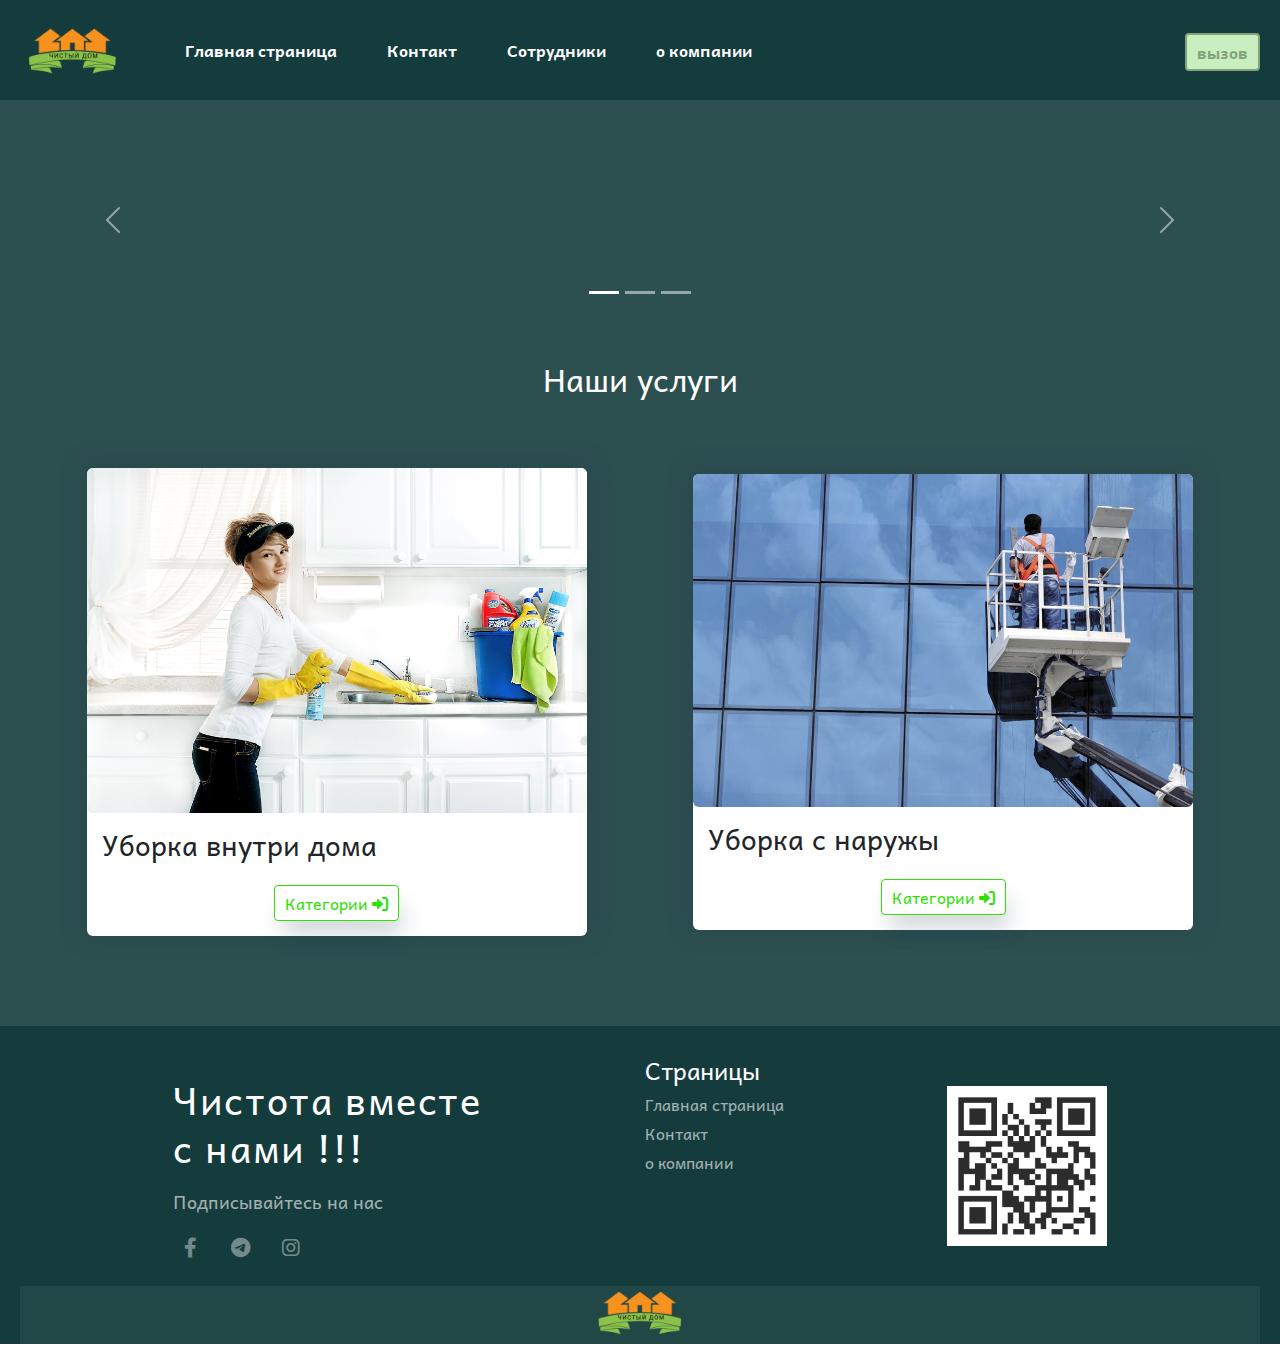
<file: index.html>
<!DOCTYPE html>
<html lang="ru">
<head>
  <meta charset="UTF-8">
  <meta http-equiv="X-UA-Compatible" content="IE=edge">
  <meta name="viewport" content="width=device-width, initial-scale=1.0">
  <link rel="icon" href="./img/logo.png">
  <title>Чистый дом</title>
  <link rel="stylesheet" href="./css/bootstrap.min.css">
  <link rel="stylesheet" href="./css/all.min.css">
  <link rel="stylesheet" href="css/main.css">

   <!-- Font -->
   <link rel="preconnect" href="https://fonts.googleapis.com">
   <link rel="preconnect" href="https://fonts.gstatic.com" crossorigin>
   <link href="https://fonts.googleapis.com/css2?family=Andika:ital,wght@0,400;0,700;1,400;1,700&display=swap" rel="stylesheet">
   
</head>
<body>
  <header class="site-header">
    <div class="container">
      <nav class="site-navbar">

        <a href="./index.html" class="site-logo"><img src="./img/logo.png" alt="Чистый дом"></a>

        <ul class="site__navbar-list">
          <li class="site-navbar__list-item">
            <a href="./index.html" class="site-navbar__list-link">Главная страница</a>
          </li>
          <li class="site-navbar__list-item">
            <a href="#footer-id" class="site-navbar__list-link">Контакт</a>
          </li>
          <li class="site-navbar__list-item">
            <a href="./huMans.html" class="site-navbar__list-link">Сотрудники</a>
          </li>
          <li class="site-navbar__list-item">
            <a href="./aboutCompany.html" class="site-navbar__list-link">о компании</a>
          </li>
          <li class="site-navbar__list-item site-navbar__list-item-btn">
            <a href="tel:+998971644994" class="site-navbar__list-link site-navbar__btn">вызов</a>
          </li>
        </ul>


        <button class="site-navbar__bars"><i class="fas fa-bars-staggered"></i></button>
      </nav>
    </div>
  </header>

  <main class="site-main">

      <section class="main-head">
        <div class="container">
          <div id="carouselExampleCaptions" class="carousel slide" data-bs-ride="carousel">
            <div class="carousel-indicators">
              <button type="button" data-bs-target="#carouselExampleCaptions" data-bs-slide-to="0" class="active" aria-current="true" aria-label="Slide 1"></button>
              <button type="button" data-bs-target="#carouselExampleCaptions" data-bs-slide-to="1" aria-label="Slide 2"></button>
              <button type="button" data-bs-target="#carouselExampleCaptions" data-bs-slide-to="2" aria-label="Slide 3"></button>
            </div>
            <div class="carousel-inner">
            </div>
            <button class="carousel-control-prev" type="button" data-bs-target="#carouselExampleCaptions" data-bs-slide="prev">
              <span class="carousel-control-prev-icon" aria-hidden="true"></span>
              <span class="visually-hidden">Previous</span>
            </button>
            <button class="carousel-control-next" type="button" data-bs-target="#carouselExampleCaptions" data-bs-slide="next">
              <span class="carousel-control-next-icon" aria-hidden="true"></span>
              <span class="visually-hidden">Next</span>
            </button>
          </div>
        </div>
      </section>
      <section class="site-section">
        <div class="container">
          <div class="service-section__box">
            <h2 class="section-title">
              Наши услуги
            </h2>
            <ul class="service-list">
              <li class="service-list__item">
                <img src="./img/carousel1.jpg" alt="">
                <h3 class="service-list__title">
                  Уборка внутри дома
                </h3>
                <a class="service-list__link" href="./internal.html"><span>Категории</span> <i class="fas fa-right-to-bracket"></i></a>
              </li>
              <li class="service-list__item">
                <img src="./img/tashqi.jpg" alt="">
                <h3 class="service-list__title">
                  Уборка с наружы
                </h3>
                <a class="service-list__link" href="./exTernal.html"><span>Категории</span> <i class="fas fa-right-to-bracket"></i></a>
              </li>
            </ul>
          </div>
        </div>
      </section>

  </main>

  <footer class="site-footer" id="footer-id">
    <div class="container">
      <div class="footer__box">
        <ul class="footer-list">
          <li class="footer-menu__list-item">
            <p class="footer-logo" href="./index.html">Чистота вместе <br> с нами !!!</p>
            <p class="footer-text">
              Подписывайтесь на нас
            </p>
            <ul class="footer-contact__list">
              <li class="footer-contact__list-item">
                <a class="brend-icon" href="https://www.facebook.com/profile.php?id=100086475263196" target="_blank"><i class="brend-icon__item fa-brands fa-facebook-f"></i></a>
              </li>
              <li class="footer-contact__list-item">
                <a class="brend-icon" href="https://t.me/NOMER_1_UBORKA" target="_blank"><i class="brend-icon__item fa-brands fa-telegram"></i></a>
              </li>
              <li class="footer-contact__list-item">
                <a class="brend-icon" href="https://www.instagram.com/nomer_1_uborka" target="_blank"><i class="brend-icon__item fa-brands fa-instagram"></i></a>
              </li>
            </ul>
          </li>
          <li class="footer-menu__list-item">
            <ul>
              <li class="footer-list__item-title">
                <h4>Cтраницы</h4>
              </li>
              <li class="footer-list__list-item">
                <a class="footer-list__pages-link" href="./index.html">Главная страница</a>
              </li>
              <li class="footer-list__list-item">
                <a class="footer-list__pages-link" href="#footer-id">Контакт</a>
              </li>
              <li class="footer-list__list-item">
                <a class="footer-list__pages-link" href="./aboutCompany.html">о компании</a>
              </li>
            </ul>
          </li>
          <li class="footer-menu__list-item">
            <ul>
              <li class="footer-list__list-item">
                <img class="footer-qr__code" src="./img/QR.jpg" alt="Чистый дом">
              </li>
              
              
            </ul>
          </li>
        </ul>
      </div>
      <div class="footer-end">
        <a class="footer-logotip" href="./index.html"><img src="./img/logo.png" alt="Чистый дом"></a>
      </div>
    </div>
  </footer>

  <script src="./js/main.js"></script>
  <script src="./js/bootstrap.min.js"></script>
  <script src="./js/header.js"></script>

</body>
</html>
</file>
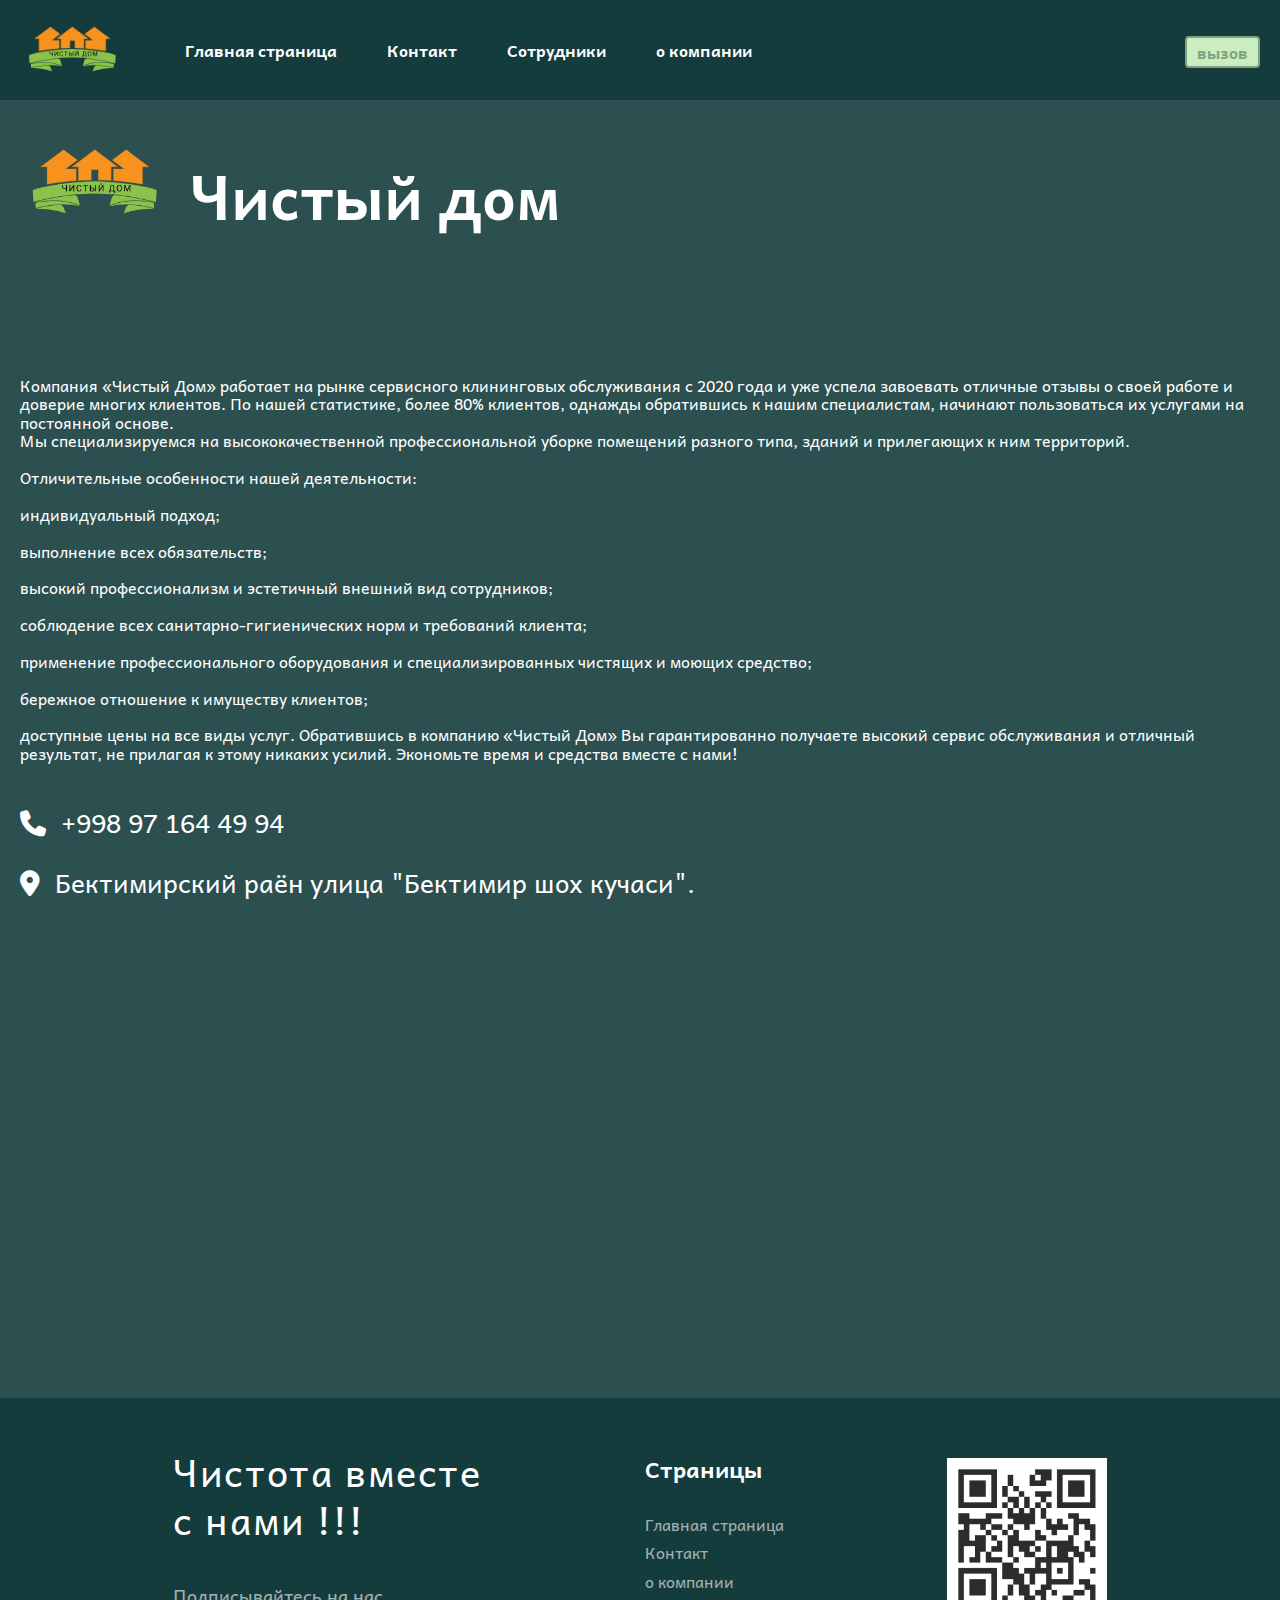
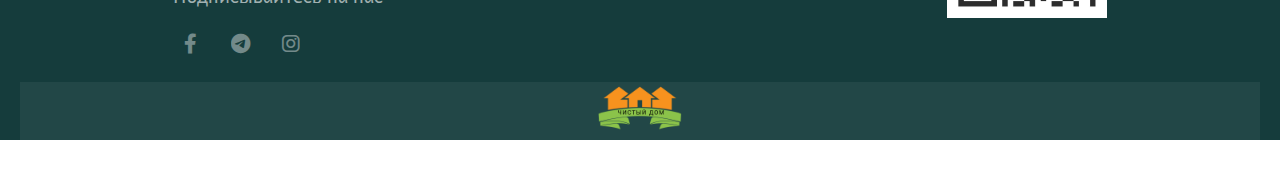
<file: aboutCompany.html>
<!DOCTYPE html>
<html lang="ru">
<head>
  <meta charset="UTF-8">
  <meta http-equiv="X-UA-Compatible" content="IE=edge">
  <meta name="viewport" content="width=device-width, initial-scale=1.0">
  <link rel="icon" href="./img/logo.png">
  <title>Чистый дом</title>
  <link rel="stylesheet" href="./css/all.min.css">
  <link rel="stylesheet" href="css/main.css">
   <!-- Font -->
   <link rel="preconnect" href="https://fonts.googleapis.com">
   <link rel="preconnect" href="https://fonts.gstatic.com" crossorigin>
   <link href="https://fonts.googleapis.com/css2?family=Andika:ital,wght@0,400;0,700;1,400;1,700&display=swap" rel="stylesheet">
   
</head>
<body>
  <header class="site-header">
    <div class="container">
      <nav class="site-navbar">

        <a href="./index.html" class="site-logo"><img src="./img/logo.png" alt="Чистый дом"></a>

        <ul class="site__navbar-list">
          <li class="site-navbar__list-item">
            <a id="1" href="./index.html" class="site-navbar__list-link">Главная страница</a>
          </li>
          <li class="site-navbar__list-item">
            <a id="2" href="#footer-id" class="site-navbar__list-link">Контакт</a>
          </li>
          <li class="site-navbar__list-item">
            <a id="3" href="./huMans.html" class="site-navbar__list-link">Сотрудники</a>
          </li>
          <li class="site-navbar__list-item">
            <a id="4" href="./aboutCompany.html" class="site-navbar__list-link">о компании</a>
          </li>
          <li class="site-navbar__list-item site-navbar__list-item-btn">
            <a href="tel: +998971644994" class="site-navbar__list-link site-navbar__btn">вызов</a>
          </li>
        </ul>


        <button class="site-navbar__bars"><i class="fas fa-bars-staggered"></i></button>
      </nav>
    </div>
  </header>

  <main class="site-main">
    <div class="container">
      <div class="company__section-box">
        <h1 class="company-title">
          <img class="company-title__img" src="./img/logo.png" alt=Чистый дом">
          <span>
            Чистый дом
          </span>
        </h1>
        <p class="company-desc">
          Компания «Чистый Дом» работает на рынке сервисного клининговых обслуживания с 2020 года и уже успела завоевать отличные отзывы о своей работе и доверие многих клиентов. По нашей статистике, более 80% клиентов, однажды обратившись к нашим специалистам, начинают пользоваться их услугами на постоянной основе.
          <br>
Мы специализируемся на высококачественной профессиональной уборке помещений разного типа, зданий и прилегающих к ним территорий.
<br><br>
Отличительные особенности нашей деятельности:
<br><br>
индивидуальный подход;
<br><br>
выполнение всех обязательств;
<br><br>
высокий профессионализм и эстетичный внешний вид сотрудников;
<br><br>
соблюдение всех санитарно-гигиенических норм и требований клиента;
<br><br>
применение профессионального оборудования и специализированных чистящих и моющих средство;
<br><br>
бережное отношение к имуществу клиентов;
<br><br>
доступные цены на все виды услуг.
Обратившись в компанию «Чистый Дом» Вы гарантированно получаете высокий сервис обслуживания и отличный результат, не прилагая к этому никаких усилий. Экономьте время и средства вместе с нами!
        </p>
        <a href="tel:+998971644994" class="company-location"><i class="fas fa-phone"></i><span> +998 97 164 49 94</span></a>
        <span class="company-adress"><i class="fas fa-location-dot"></i><span>Бектимирский раён улица "Бектимир шох кучаси".</span></span>
        <iframe class="company-maps" src="https://www.google.com/maps/embed?pb=!1m17!1m12!1m3!1d3001.266386503971!2d69.334126!3d41.215965!2m3!1f0!2f0!3f0!3m2!1i1024!2i768!4f13.1!3m2!1m1!2zNDHCsDEyJzU3LjUiTiA2OcKwMjAnMDIuOSJF!5e0!3m2!1sru!2s!4v1668019627106!5m2!1sru!2s"  height="450" style="border:0;" allowfullscreen="" loading="lazy" referrerpolicy="no-referrer-when-downgrade"></iframe>
      </div>
    </div>
  </main>

  <footer class="site-footer" id="footer-id">
    <div class="container">
      <div class="footer__box">
        <ul class="footer-list">
          <li class="footer-menu__list-item">
            <p class="footer-logo" href="./index.html">Чистота вместе <br> с нами !!!</p>
            <p class="footer-text">
              Подписывайтесь на нас
            </p>
            <ul class="footer-contact__list">
              <li class="footer-contact__list-item">
                <a class="brend-icon" href="https://www.facebook.com/profile.php?id=100086475263196" target="_blank"><i class="brend-icon__item fa-brands fa-facebook-f"></i></a>
              </li>
              <li class="footer-contact__list-item">
                <a class="brend-icon" href="https://telegram.me/NOMER_1_UBORKA" target="_blank"><i class="brend-icon__item fa-brands fa-telegram"></i></a>
              </li>
              <li class="footer-contact__list-item">
                <a class="brend-icon" href="https://www.instagram.com/nomer_1_uborka" target="_blank"><i class="brend-icon__item fa-brands fa-instagram"></i></a>
              </li>
              
            </ul>
          </li>
          <li class="footer-menu__list-item">
            <ul>
              <li class="footer-list__item-title">
                <h4>Cтраницы</h4>
              </li>
              <li class="footer-list__list-item">
                <a class="footer-list__pages-link" href="./index.html">Главная страница</a>
              </li>
              <li class="footer-list__list-item">
                <a class="footer-list__pages-link" href="#footer-id">Контакт</a>
              </li>
              <li class="footer-list__list-item">
                <a class="footer-list__pages-link" href="./aboutCompany.html">о компании</a>
              </li>
            </ul>
          </li>
          <li class="footer-menu__list-item">
            <ul>
              <li class="footer-list__list-item">
                <img class="footer-qr__code" src="./img/QR.jpg" alt="Чистый дом">
              </li>
              
              
            </ul>
          </li>
        </ul>
      </div>
      <div class="footer-end">
        <a class="footer-logotip" href="./index.html"><img src="./img/logo.png" alt="Чистый дом"></a>
      </div>
    </div>
  </footer>

  <script src="./js/header.js"></script>

</body>
</html>
</file>
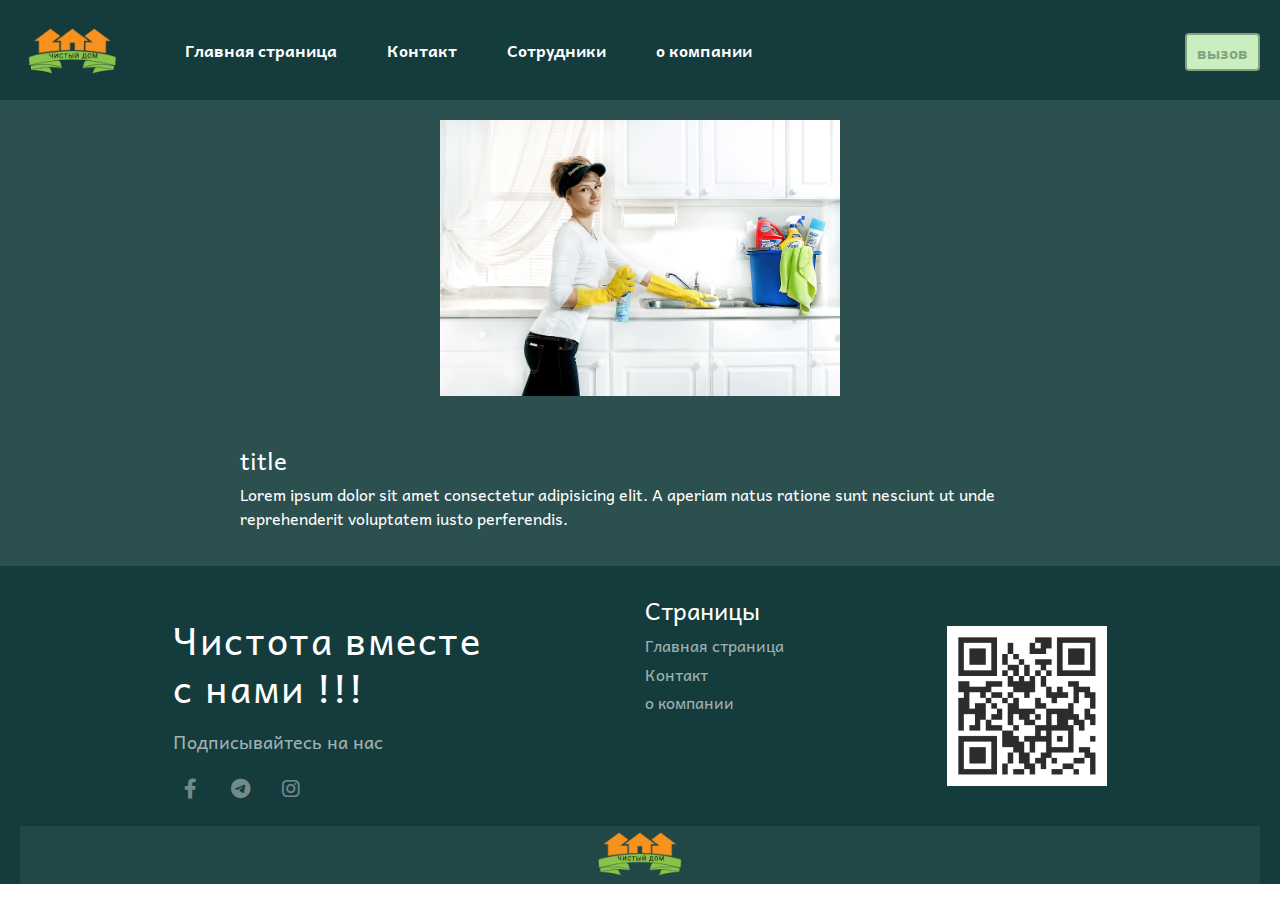
<file: deTailedPage.html>
<!DOCTYPE html>
<html lang="ru">
<head>
  <meta charset="UTF-8">
  <meta http-equiv="X-UA-Compatible" content="IE=edge">
  <meta name="viewport" content="width=device-width, initial-scale=1.0">
  <link rel="icon" href="./img/logo.png">
  <title>Чистый дом</title>
  <link rel="stylesheet" href="./css/bootstrap.min.css">
  <link rel="stylesheet" href="./css/all.min.css">
  <link rel="stylesheet" href="css/main.css">

   <!-- Font -->
   <link rel="preconnect" href="https://fonts.googleapis.com">
   <link rel="preconnect" href="https://fonts.gstatic.com" crossorigin>
   <link href="https://fonts.googleapis.com/css2?family=Andika:ital,wght@0,400;0,700;1,400;1,700&display=swap" rel="stylesheet">
   
</head>
<body>
  <header class="site-header">
    <div class="container">
      <nav class="site-navbar">

        <a href="./index.html" class="site-logo"><img src="./img/logo.png" alt="Чистый дом"></a>

        <ul class="site__navbar-list">
          <li class="site-navbar__list-item">
            <a href="./index.html" class="site-navbar__list-link">Главная страница</a>
          </li>
          <li class="site-navbar__list-item">
            <a href="#footer-id" class="site-navbar__list-link">Контакт</a>
          </li>
          <li class="site-navbar__list-item">
            <a href="./huMans.html" class="site-navbar__list-link">Сотрудники</a>
          </li>
          <li class="site-navbar__list-item">
            <a href="./aboutCompany.html" class="site-navbar__list-link">о компании</a>
          </li>
          <li class="site-navbar__list-item site-navbar__list-item-btn">
            <a href="tel:+998971644994" class="site-navbar__list-link site-navbar__btn">вызов</a>
          </li>
        </ul>


        <button class="site-navbar__bars"><i class="fas fa-bars-staggered"></i></button>
      </nav>
    </div>
  </header>

  <main class="site-main">
    <div class="container">
        <div class="card-detailed__box">
            <img class="card-detailed__img"  src="./img/carousel1.jpg" alt="">
            <div class="card-detailed__body">
                <h4 class="card-detailed__ttile">title</h4>
                <p class="card-detailed__desc">
                    Lorem ipsum dolor sit amet consectetur adipisicing elit. A aperiam natus ratione sunt nesciunt ut unde reprehenderit voluptatem iusto perferendis.
                </p>
            </div>
        </div>
    </div>
  </main>

  <footer class="site-footer" id="footer-id">
    <div class="container">
      <div class="footer__box">
        <ul class="footer-list">
          <li class="footer-menu__list-item">
            <p class="footer-logo" href="./index.html">Чистота вместе <br> с нами !!!</p>
            <p class="footer-text">
              Подписывайтесь на нас
            </p>
            <ul class="footer-contact__list">
              <li class="footer-contact__list-item">
                <a class="brend-icon" href="https://www.facebook.com/profile.php?id=100086475263196" target="_blank"><i class="brend-icon__item fa-brands fa-facebook-f"></i></a>
              </li>
              <li class="footer-contact__list-item">
                <a class="brend-icon" href="https://t.me/NOMER_1_UBORKA" target="_blank"><i class="brend-icon__item fa-brands fa-telegram"></i></a>
              </li>
              <li class="footer-contact__list-item">
                <a class="brend-icon" href="https://www.instagram.com/nomer_1_uborka" target="_blank"><i class="brend-icon__item fa-brands fa-instagram"></i></a>
              </li>
            </ul>
          </li>
          <li class="footer-menu__list-item">
            <ul>
              <li class="footer-list__item-title">
                <h4>Cтраницы</h4>
              </li>
              <li class="footer-list__list-item">
                <a class="footer-list__pages-link" href="./index.html">Главная страница</a>
              </li>
              <li class="footer-list__list-item">
                <a class="footer-list__pages-link" href="#footer-id">Контакт</a>
              </li>
              <li class="footer-list__list-item">
                <a class="footer-list__pages-link" href="./aboutCompany.html">о компании</a>
              </li>
            </ul>
          </li>
          <li class="footer-menu__list-item">
            <ul>
              <li class="footer-list__list-item">
                <img class="footer-qr__code" src="./img/QR.jpg" alt="Чистый дом">
              </li>
              
              
            </ul>
          </li>
        </ul>
      </div>
      <div class="footer-end">
        <a class="footer-logotip" href="./index.html"><img src="./img/logo.png" alt="Чистый дом"></a>
      </div>
    </div>
  </footer>

  <script src="./js/bootstrap.min.js"></script>
  <script src="./js/header.js"></script>
  <script src="./js/detailed.js"></script>

</body>
</html>
</file>
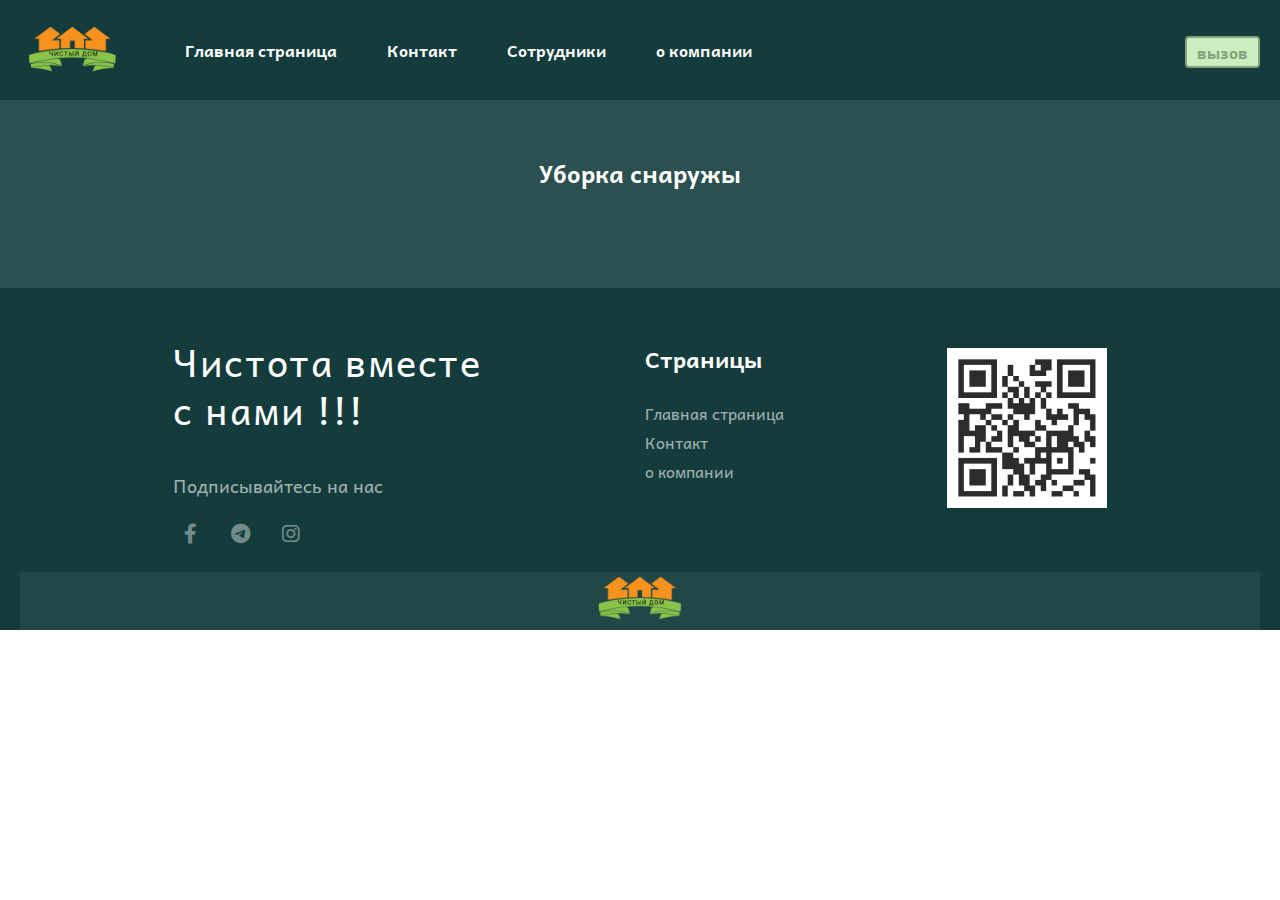
<file: external.html>
<!DOCTYPE html>
<html lang="ru">
<head>
  <meta charset="UTF-8">
  <meta http-equiv="X-UA-Compatible" content="IE=edge">
  <meta name="viewport" content="width=device-width, initial-scale=1.0">
  <link rel="icon" href="./img/logo.png">
  <title>Чистый дом</title>
  <link rel="stylesheet" href="./css/all.min.css">
  <link rel="stylesheet" href="css/main.css">
  
   <!-- Font -->
   <link rel="preconnect" href="https://fonts.googleapis.com">
   <link rel="preconnect" href="https://fonts.gstatic.com" crossorigin>
   <link href="https://fonts.googleapis.com/css2?family=Andika:ital,wght@0,400;0,700;1,400;1,700&display=swap" rel="stylesheet">
   
</head>
<body>
  <header class="site-header">
    <div class="container">
      <nav class="site-navbar">

        <a href="./index.html" class="site-logo"><img src="./img/logo.png" alt="Чистый дом"></a>

        <ul class="site__navbar-list">
          <li class="site-navbar__list-item">
            <a href="./index.html" class="site-navbar__list-link">Главная страница</a>
          </li>
          <li class="site-navbar__list-item">
            <a href="#footer-id" class="site-navbar__list-link">Контакт</a>
          </li>
          <li class="site-navbar__list-item">
            <a href="./huMans.html" class="site-navbar__list-link">Сотрудники</a>
          </li>
          <li class="site-navbar__list-item">
            <a href="./aboutCompany.html" class="site-navbar__list-link">о компании</a>
          </li>
          <li class="site-navbar__list-item site-navbar__list-item-btn">
            <a href="tel:+998971644994" class="site-navbar__list-link site-navbar__btn">вызов</a>
          </li>
        </ul>


        <button class="site-navbar__bars"><i class="fas fa-bars-staggered"></i></button>
      </nav>
    </div>
  </header>

  <main class="site-main">
    <section class="site-section">
      <div class="container">
        <div class="service-section__box">
          <h2 class="section-title">
            Уборка снаружы
          </h2>
          <ul class="servicePage-list"></ul>
        </div>
      </div>
    </section>

     <!-- MODAL -->

     <div class="modal-container" id="mdnContaiiner">
        <div class="popup">
          <h2 class="modal-title"></h2>
          <form class="modal-form">
            <label for="title">Имя</label>
            <input type="text" id="title" placeholder="Имя....">
            <label for="passport">Адрес</label>
            <input type="text" id="passport" placeholder="город, ул. дом">
            <label for="tel">Тел:</label>
            <input type="number" id="tel" placeholder="90 123 45 67" maxlength="13">
            <label for="date">Время уборки</label>
            <input type="datetime-local" id="date" placeholder="12.12.1212">
            <label for="commint">Комментарии</label>
            <input type="text" id="commint" placeholder="Коммент">
            <button class="servicePage-list__item-link" id="modal-btn__zakaz">Заказать</button>
          </form>
        </div>
      </div>

    <!-- template card -->

    <template id="product-template">
      <li class="servicePage-list__item">
        <img class="service-card__img" src="./img/carousel1.jpg" alt="">
        <div class="servicePage-list__item-body">
          <h3 class="servicePage-list__title">
            Xona ichkini tozalash
          </h3>
          <p class="servicePage-list__text">
            Lorem ipsum dolor sit amet consectetur adipisicing elit. Temporibus, possimus.
          </p>
          <button 
          id="mdlBtn"  class="servicePage-list__item-link">Заказать</button>
        </div>
      </li>
    </template> 

  </main>

  <footer class="site-footer" id="footer-id">
    <div class="container">
      <div class="footer__box">
        <ul class="footer-list">
          <li class="footer-menu__list-item">
            <p class="footer-logo" href="./index.html">Чистота вместе <br> с нами !!!</p>
            <p class="footer-text">
              Подписывайтесь на нас
            </p>
            <ul class="footer-contact__list">
              <li class="footer-contact__list-item">
                <a class="brend-icon" href="https://www.facebook.com/profile.php?id=100086475263196" target="_blank"><i class="brend-icon__item fa-brands fa-facebook-f"></i></a>
              </li>
              <li class="footer-contact__list-item">
                <a class="brend-icon" href="https://t.me/NOMER_1_UBORKA" target="_blank"><i class="brend-icon__item fa-brands fa-telegram"></i></a>
              </li>
              <li class="footer-contact__list-item">
                <a class="brend-icon" href="https://www.instagram.com/nomer_1_uborka" target="_blank"><i class="brend-icon__item fa-brands fa-instagram"></i></a>
              </li>
            </ul>
          </li>
          <li class="footer-menu__list-item">
            <ul>
              <li class="footer-list__item-title">
                <h4>Cтраницы</h4>
              </li>
              <li class="footer-list__list-item">
                <a class="footer-list__pages-link" href="./index.html">Главная страница</a>
              </li>
              <li class="footer-list__list-item">
                <a class="footer-list__pages-link" href="#footer-id">Контакт</a>
              </li>
              <li class="footer-list__list-item">
                <a class="footer-list__pages-link" href="./aboutCompany.html">о компании</a>
              </li>
            </ul>
          </li>
          <li class="footer-menu__list-item">
            <ul>
              <li class="footer-list__list-item">
                <img class="footer-qr__code" src="./img/QR.jpg" alt="Чистый дом">
              </li>
              
              
            </ul>
          </li>
        </ul>
      </div>
      <div class="footer-end">
        <a class="footer-logotip" href="./index.html"><img src="./img/logo.png" alt="Чистый дом"></a>
      </div>
    </div>
  </footer>

  <script src="./js/header.js"></script>
  <script src="./js/external.js"></script>

</body>
</html>
</file>
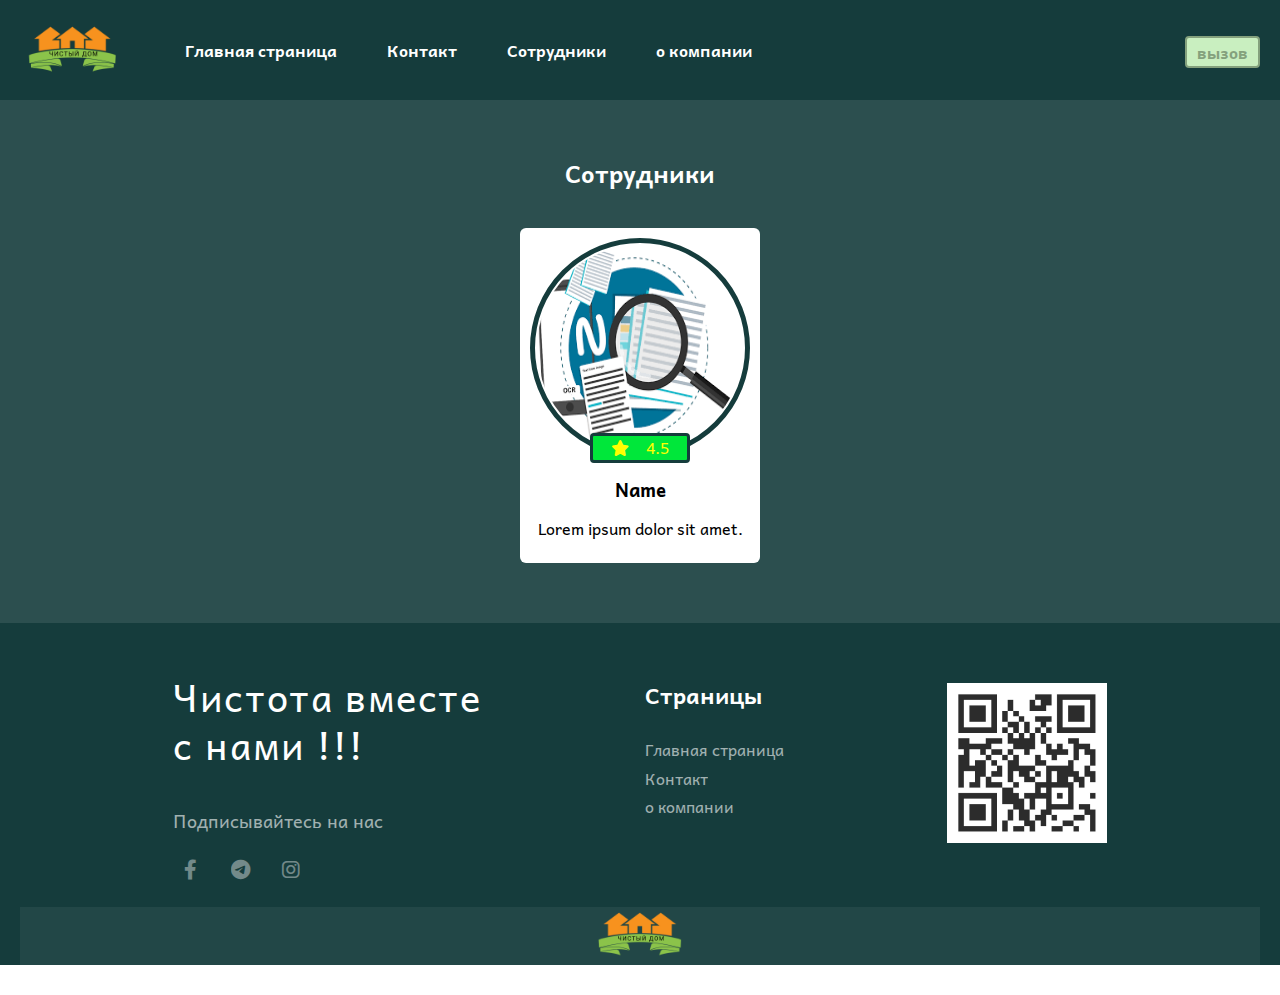
<file: humans.html>
<!DOCTYPE html>
<html lang="en">
<head>
    <meta charset="UTF-8">
    <meta http-equiv="X-UA-Compatible" content="IE=edge">
    <meta name="viewport" content="width=device-width, initial-scale=1.0">
    <link rel="icon" href="./img/logo.png">
    <title>Чистый дом</title>
    <link rel="stylesheet" href="./css/all.min.css">
    <link rel="stylesheet" href="./css/main.css">
    
     <!-- Font -->
     <link rel="preconnect" href="https://fonts.googleapis.com">
     <link rel="preconnect" href="https://fonts.gstatic.com" crossorigin>
     <link href="https://fonts.googleapis.com/css2?family=Andika:ital,wght@0,400;0,700;1,400;1,700&display=swap" rel="stylesheet">
</head>
<body>
    <header class="site-header">
        <div class="container">
          <nav class="site-navbar">
    
            <a href="./index.html" class="site-logo"><img src="./img/logo.png" alt="Чистый дом"></a>
    
            <ul class="site__navbar-list">
              <li class="site-navbar__list-item">
                <a href="./index.html" class="site-navbar__list-link">Главная страница</a>
              </li>
              <li class="site-navbar__list-item">
                <a href="#footer-id" class="site-navbar__list-link">Контакт</a>
              </li>
              <li class="site-navbar__list-item">
                <a href="./huMans.html" class="site-navbar__list-link">Сотрудники</a>
              </li>
              <li class="site-navbar__list-item">
                <a href="./aboutCompany.html" class="site-navbar__list-link">о компании</a>
              </li>
              <li class="site-navbar__list-item site-navbar__list-item-btn">
                <a href="tel:+998971644994" class="site-navbar__list-link site-navbar__btn">вызов</a>
              </li>
            </ul>
    
    
            <button class="site-navbar__bars"><i class="fas fa-bars-staggered"></i></button>
          </nav>
        </div>
      </header>
    
      <main class="site-main">
        <section class="site-section">
          <div class="container">
            <div class="service-section__box">
              <h2 class="section-title">
                Сотрудники
              </h2>
              <ul class="servicePage-list humans-list">
                <li class="humans-card__item">
                  <img class="humans-card__img" src="./img/search.png" alt="Чистый дом">
                  <span class="humans-rating"><i class="fas fa-star"></i><span class="rating-num">4.5</span></span>
                  <h3 class="humans-name">Name</h3>
                  <p class="humans-descreption">Lorem ipsum dolor sit amet.</p>
                </li>
              </ul>
            </div>
          </div>
        </section>
    </main>

    <footer class="site-footer" id="footer-id">
      <div class="container">
        <div class="footer__box">
          <ul class="footer-list">
            <li class="footer-menu__list-item">
              <p class="footer-logo" href="./index.html">Чистота вместе <br> с нами !!!</p>
              <p class="footer-text">
                Подписывайтесь на нас
              </p>
              <ul class="footer-contact__list">
                <li class="footer-contact__list-item">
                  <a class="brend-icon" href="https://www.facebook.com/profile.php?id=100086475263196" target="_blank"><i class="brend-icon__item fa-brands fa-facebook-f"></i></a>
                </li>
                <li class="footer-contact__list-item">
                  <a class="brend-icon" href="https://t.me/NOMER_1_UBORKA" target="_blank"><i class="brend-icon__item fa-brands fa-telegram"></i></a>
                </li>
                <li class="footer-contact__list-item">
                  <a class="brend-icon" href="https://www.instagram.com/nomer_1_uborka" target="_blank"><i class="brend-icon__item fa-brands fa-instagram"></i></a>
                </li>
              </ul>
            </li>
            <li class="footer-menu__list-item">
              <ul>
                <li class="footer-list__item-title">
                  <h4>Cтраницы</h4>
                </li>
                <li class="footer-list__list-item">
                  <a class="footer-list__pages-link" href="./index.html">Главная страница</a>
                </li>
                <li class="footer-list__list-item">
                  <a class="footer-list__pages-link" href="#footer-id">Контакт</a>
                </li>
                <li class="footer-list__list-item">
                  <a class="footer-list__pages-link" href="./aboutCompany.html">о компании</a>
                </li>
              </ul>
            </li>
            <li class="footer-menu__list-item">
              <ul>
                <li class="footer-list__list-item">
                  <img class="footer-qr__code" src="./img/QR.jpg" alt="Чистый дом">
                </li>
                
                
              </ul>
            </li>
          </ul>
        </div>
        <div class="footer-end">
          <a class="footer-logotip" href="./index.html"><img src="./img/logo.png" alt="Чистый дом"></a>
        </div>
      </div>
    </footer>

      <script src="./js/humans.js"></script>
      <script src="./js/header.js"></script>
</body>
</html>
</file>
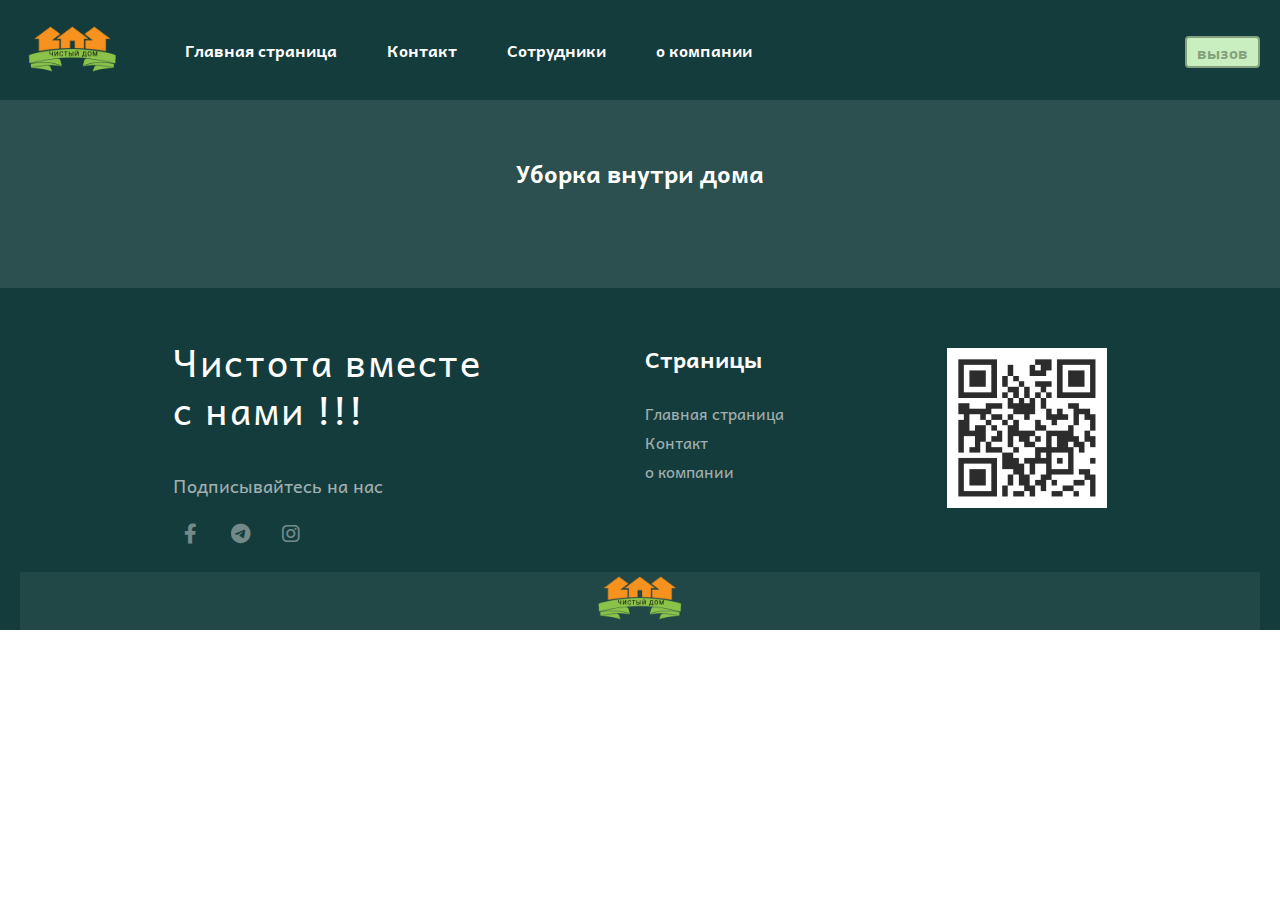
<file: internal.html>
<!DOCTYPE html>
<html lang="ru">
<head>
  <meta charset="UTF-8">
  <meta http-equiv="X-UA-Compatible" content="IE=edge">
  <meta name="viewport" content="width=device-width, initial-scale=1.0">
  <link rel="icon" href="./img/logo.png">
  <title>Чистый дом</title>
  <link rel="stylesheet" href="./css/all.min.css">
  <link rel="stylesheet" href="css/main.css">

  <!-- Font -->
  <link rel="preconnect" href="https://fonts.googleapis.com">
<link rel="preconnect" href="https://fonts.gstatic.com" crossorigin>
<link href="https://fonts.googleapis.com/css2?family=Andika:ital,wght@0,400;0,700;1,400;1,700&display=swap" rel="stylesheet">

</head>
<body>
  <header class="site-header">
    <div class="container">
      <nav class="site-navbar">

        <a href="./index.html" class="site-logo"><img src="./img/logo.png" alt="Чистый дом"></a>

        <ul class="site__navbar-list">
          <li class="site-navbar__list-item">
            <a href="./index.html" class="site-navbar__list-link">Главная страница</a>
          </li>
          <li class="site-navbar__list-item">
            <a href="#footer-id" class="site-navbar__list-link">Контакт</a>
          </li>
          <li class="site-navbar__list-item">
            <a href="./huMans.html" class="site-navbar__list-link">Сотрудники</a>
          </li>
          <li class="site-navbar__list-item">
            <a href="./aboutCompany.html" class="site-navbar__list-link">о компании</a>
          </li>
          <li class="site-navbar__list-item site-navbar__list-item-btn">
            <a href="tel:+998971644994" class="site-navbar__list-link site-navbar__btn">вызов</a>
          </li>
        </ul>


        <button class="site-navbar__bars"><i class="fas fa-bars-staggered"></i></button>
      </nav>
    </div>
  </header>

  <main class="site-main">

      <section class="site-section">
        <div class="container">
          <div class="service-section__box">
            <h2 class="section-title">
              Уборка внутри дома
            </h2>
            <ul class="servicePage-list"></ul>
          </div>
        </div>
      </section>

      <!-- MODAL -->

      <div class="modal-container" id="mdnContaiiner">
        <div class="popup">
          <h2 class="modal-title"></h2>
          <form class="modal-form">
            <label for="title">Имя</label>
            <input class="form__inp" type="text" id="title" placeholder="Имя....">
            <label for="passport">Адрес</label>
            <input type="text" id="passport" placeholder="город, ул. дом">
            <label for="tel">Тел:</label>
            <input type="number" id="tel" placeholder="90 123 45 67" maxlength="13">
            <label for="date">Время уборки</label>
            <input type="datetime-local" id="date" placeholder="12.12.1212">
            <label for="commint">Комментарии</label>
            <input type="text" id="commint" placeholder="Коммент">
            <button class="servicePage-list__item-link" id="modal-btn__zakaz">Заказать</button>
          </form>
        </div>
      </div>

      <!-- template card -->

      <template id="product-template">
        <li class="servicePage-list__item">
          <div class="card-img__box">
          <img class="service-card__img" src="./img/carousel1.jpg" alt="уборка в доме">
          </div>
          <div class="servicePage-list__item-body">
            <h3 class="servicePage-list__title">
            </h3>
            <p class="servicePage-list__text">
              Lorem ipsum dolor sit amet consectetur adipisicing elit. Temporibus, possimus.
            </p>
            <button href="#" 
            id="mdlBtn"
            class="servicePage-list__item-link">Заказать</button>
          </div>
        </li>
      </template> 

  </main>

  <footer class="site-footer" id="footer-id">
    <div class="container">
      <div class="footer__box">
        <ul class="footer-list">
          <li class="footer-menu__list-item">
            <p class="footer-logo">Чистота вместе <br> с нами !!!</p>
            <p class="footer-text">
              Подписывайтесь на нас
            </p>
            <ul class="footer-contact__list">
              <li class="footer-contact__list-item">
                <a class="brend-icon" href="https://www.facebook.com/profile.php?id=100086475263196" target="_blank"><i class="brend-icon__item fa-brands fa-facebook-f"></i></a>
              </li>
              <li class="footer-contact__list-item">
                <a class="brend-icon" href="https://t.me/NOMER_1_UBORKA" target="_blank"><i class="brend-icon__item fa-brands fa-telegram"></i></a>
              </li>
              <li class="footer-contact__list-item">
                <a class="brend-icon" href="https://www.instagram.com/nomer_1_uborka" target="_blank"><i class="brend-icon__item fa-brands fa-instagram"></i></a>
              </li>
            </ul>
          </li>
          <li class="footer-menu__list-item">
            <ul>
              <li class="footer-list__item-title">
                <h4>Cтраницы</h4>
              </li>
              <li class="footer-list__list-item">
                <a class="footer-list__pages-link" href="./index.html">Главная страница</a>
              </li>
              <li class="footer-list__list-item">
                <a class="footer-list__pages-link" href="#footer-id">Контакт</a>
              </li>
              <li class="footer-list__list-item">
                <a class="footer-list__pages-link" href="./aboutCompany.html">о компании</a>
              </li>
            </ul>
          </li>
          <li class="footer-menu__list-item">
            <ul>
              <li class="footer-list__list-item">
                <img class="footer-qr__code" src="./img/QR.jpg" alt="Чистый дом">
              </li>
              
              
            </ul>
          </li>
        </ul>
      </div>
      <div class="footer-end">
        <a class="footer-logotip" href="./index.html"><img src="./img/logo.png" alt="Чистый дом"></a>
      </div>
    </div>
  </footer>

  <script src="./js/header.js"></script>
  <script src="./js/internal.js"></script>

</body>
</html>
</file>
<file: css/main.css>
/*! normalize.css v8.0.1 | MIT License | github.com/necolas/normalize.css */
/* Document
   ========================================================================== */
/**
 * 1. Correct the line height in all browsers.
 * 2. Prevent adjustments of font size after orientation changes in iOS.
 */
html {
  line-height: 1.15; /* 1 */
  -webkit-text-size-adjust: 100%; /* 2 */
}

/* Sections
   ========================================================================== */
/**
 * Remove the margin in all browsers.
 */
body {
  margin: 0;
}

/**
 * Render the `main` element consistently in IE.
 */
main {
  display: block;
}

/**
 * Correct the font size and margin on `h1` elements within `section` and
 * `article` contexts in Chrome, Firefox, and Safari.
 */
h1 {
  font-size: 2em;
  margin: 0.67em 0;
}

/* Grouping content
   ========================================================================== */
/**
 * 1. Add the correct box sizing in Firefox.
 * 2. Show the overflow in Edge and IE.
 */
hr {
  box-sizing: content-box; /* 1 */
  height: 0; /* 1 */
  overflow: visible; /* 2 */
}

/**
 * 1. Correct the inheritance and scaling of font size in all browsers.
 * 2. Correct the odd `em` font sizing in all browsers.
 */
pre {
  font-family: monospace, monospace; /* 1 */
  font-size: 1em; /* 2 */
}

/* Text-level semantics
   ========================================================================== */
/**
 * Remove the gray background on active links in IE 10.
 */
a {
  background-color: transparent;
}

/**
 * 1. Remove the bottom border in Chrome 57-
 * 2. Add the correct text decoration in Chrome, Edge, IE, Opera, and Safari.
 */
abbr[title] {
  border-bottom: none; /* 1 */
  text-decoration: underline; /* 2 */
  -webkit-text-decoration: underline dotted;
          text-decoration: underline dotted; /* 2 */
}

/**
 * Add the correct font weight in Chrome, Edge, and Safari.
 */
b,
strong {
  font-weight: bolder;
}

/**
 * 1. Correct the inheritance and scaling of font size in all browsers.
 * 2. Correct the odd `em` font sizing in all browsers.
 */
code,
kbd,
samp {
  font-family: monospace, monospace; /* 1 */
  font-size: 1em; /* 2 */
}

/**
 * Add the correct font size in all browsers.
 */
small {
  font-size: 80%;
}

/**
 * Prevent `sub` and `sup` elements from affecting the line height in
 * all browsers.
 */
sub,
sup {
  font-size: 75%;
  line-height: 0;
  position: relative;
  vertical-align: baseline;
}

sub {
  bottom: -0.25em;
}

sup {
  top: -0.5em;
}

/* Embedded content
   ========================================================================== */
/**
 * Remove the border on images inside links in IE 10.
 */
img {
  border-style: none;
}

/* Forms
   ========================================================================== */
/**
 * 1. Change the font styles in all browsers.
 * 2. Remove the margin in Firefox and Safari.
 */
button,
input,
optgroup,
select,
textarea {
  font-family: inherit; /* 1 */
  font-size: 100%; /* 1 */
  line-height: 1.15; /* 1 */
  margin: 0; /* 2 */
}

/**
 * Show the overflow in IE.
 * 1. Show the overflow in Edge.
 */
button,
input { /* 1 */
  overflow: visible;
}

/**
 * Remove the inheritance of text transform in Edge, Firefox, and IE.
 * 1. Remove the inheritance of text transform in Firefox.
 */
button,
select { /* 1 */
  text-transform: none;
}

/**
 * Correct the inability to style clickable types in iOS and Safari.
 */
button,
[type=button],
[type=reset],
[type=submit] {
  -webkit-appearance: button;
}

/**
 * Remove the inner border and padding in Firefox.
 */
button::-moz-focus-inner,
[type=button]::-moz-focus-inner,
[type=reset]::-moz-focus-inner,
[type=submit]::-moz-focus-inner {
  border-style: none;
  padding: 0;
}

/**
 * Restore the focus styles unset by the previous rule.
 */
button:-moz-focusring,
[type=button]:-moz-focusring,
[type=reset]:-moz-focusring,
[type=submit]:-moz-focusring {
  outline: 1px dotted ButtonText;
}

/**
 * Correct the padding in Firefox.
 */
fieldset {
  padding: 0.35em 0.75em 0.625em;
}

/**
 * 1. Correct the text wrapping in Edge and IE.
 * 2. Correct the color inheritance from `fieldset` elements in IE.
 * 3. Remove the padding so developers are not caught out when they zero out
 *    `fieldset` elements in all browsers.
 */
legend {
  box-sizing: border-box; /* 1 */
  color: inherit; /* 2 */
  display: table; /* 1 */
  max-width: 100%; /* 1 */
  padding: 0; /* 3 */
  white-space: normal; /* 1 */
}

/**
 * Add the correct vertical alignment in Chrome, Firefox, and Opera.
 */
progress {
  vertical-align: baseline;
}

/**
 * Remove the default vertical scrollbar in IE 10+.
 */
textarea {
  overflow: auto;
}

/**
 * 1. Add the correct box sizing in IE 10.
 * 2. Remove the padding in IE 10.
 */
[type=checkbox],
[type=radio] {
  box-sizing: border-box; /* 1 */
  padding: 0; /* 2 */
}

/**
 * Correct the cursor style of increment and decrement buttons in Chrome.
 */
[type=number]::-webkit-inner-spin-button,
[type=number]::-webkit-outer-spin-button {
  height: auto;
}

/**
 * 1. Correct the odd appearance in Chrome and Safari.
 * 2. Correct the outline style in Safari.
 */
[type=search] {
  -webkit-appearance: textfield; /* 1 */
  outline-offset: -2px; /* 2 */
}

/**
 * Remove the inner padding in Chrome and Safari on macOS.
 */
[type=search]::-webkit-search-decoration {
  -webkit-appearance: none;
}

/**
 * 1. Correct the inability to style clickable types in iOS and Safari.
 * 2. Change font properties to `inherit` in Safari.
 */
::-webkit-file-upload-button {
  -webkit-appearance: button; /* 1 */
  font: inherit; /* 2 */
}

/* Interactive
   ========================================================================== */
/*
 * Add the correct display in Edge, IE 10+, and Firefox.
 */
details {
  display: block;
}

/*
 * Add the correct display in all browsers.
 */
summary {
  display: list-item;
}

/* Misc
   ========================================================================== */
/**
 * Add the correct display in IE 10+.
 */
template {
  display: none;
}

/**
 * Add the correct display in IE 10.
 */
[hidden] {
  display: none;
}

/* FONTS */ /* GENERAL */
html {
  box-sizing: border-box;
  height: 100%;
  scroll-behavior: smooth;
}

*,
*::before,
*::after {
  box-sizing: inherit;
}

body {
  display: flex;
  flex-direction: column;
  height: 100%;
  padding: 0;
  margin: 0;
  overflow-x: hidden;
  font-family: "Andika", sans-serif;
  background-color: #fff;
}

img {
  max-width: 100%;
  height: auto;
}

a {
  text-decoration: none;
  color: #fff;
}

ul, li {
  margin: 0;
  padding: 0;
  list-style: none;
}

/*CONTAINER*/
.container {
  width: 100%;
  max-width: 1440px;
  margin: 0 auto;
  padding-left: 20px;
  padding-right: 20px;
}

/* VISUALLY-HIDDEN */
.visually-hidden {
  position: absolute;
  width: 1px;
  height: 1px;
  margin: -1px;
  border: 0;
  padding: 0;
  clip: rect(0 0 0 0);
  overflow: hidden;
}

/* HEADER */
.site-header {
  position: fixed;
  z-index: 1000;
  width: 100%;
  height: 100px;
  display: flex;
  align-items: center;
  background: #153C3C;
}

.site-navbar {
  display: flex;
  justify-content: space-between;
  align-items: center;
  gap: 50px;
}
.site-navbar .site-logo {
  width: 120px;
}

.site-logo {
  margin-top: 20px;
}

.site__navbar-list {
  position: relative;
  width: 100%;
  margin-right: auto;
  display: flex;
  gap: 30px;
}

.site-navbar__list-item a {
  padding: 5px 10px;
  display: flex;
  justify-content: center;
  align-items: center;
  font-weight: 600;
  pointer-events: all;
}
.site-navbar__list-item a:hover {
  padding: 4px 9px;
  border: 1px solid #fff;
  border-radius: 3px;
  background: #fff;
  color: #153C3C !important;
}

.site-navbar__list-item-btn {
  position: absolute;
  right: 0;
  margin-left: auto;
}

.site-navbar__btn {
  padding: 5px 20px;
  margin-right: 0;
  border-radius: 4px;
  border: 2px solid #84A17D;
  background: #c9efc0;
  color: #84A17D;
}
.site-navbar__btn:hover {
  background: #84A17D;
  color: #fff;
}

.site-navbar__bars {
  display: none;
  border: none;
  background-color: inherit;
  color: #fff;
  font-size: 24px;
}

@media screen and (max-width: 860px) {
  .site__navbar-list {
    position: absolute;
    top: 100px;
    right: -100%;
    width: 280px;
    height: 100vh;
    padding: 40px;
    margin-right: auto;
    display: flex;
    flex-direction: column;
    gap: 30px;
    background: rgba(21, 60, 60, 0.8);
    transition: all 0.6s;
  }
  .navbar__list-open {
    right: 0;
  }
  .site-navbar__list-item-btn {
    position: static;
    margin: 0;
  }
  .site-navbar__bars {
    display: block;
  }
}
@media screen and (max-width: 320px) {
  .site__navbar-list {
    width: 100%;
  }
}
.site-main {
  width: 100%;
  margin-top: 100px;
  padding: 20px 0;
  background: rgba(21, 60, 60, 0.9);
}

.section-title {
  padding: 0 0 40px 0;
  margin: 0;
  color: #fff;
}

.service-list__item {
  border-radius: 6px !important;
}

.carousel-item {
  text-align: center !important;
  border-radius: 6px !important;
}

.carousel-img {
  min-height: 300px !important;
  max-height: 680px;
  border-radius: 6px;
}

@media screen and (max-width: 400px) {
  .carousel-img {
    min-height: 260px !important;
    max-height: 680px;
    border-radius: 6px;
  }
}
.service-section__box {
  width: 100%;
  padding: 40px 0;
  text-align: center;
}

.service-list {
  width: 100%;
  padding: 30px 0;
  display: flex;
  flex-wrap: wrap;
  align-items: center;
  justify-content: space-evenly;
  gap: 40px;
}

.service-list__item {
  max-width: 500px;
  min-width: 280px;
  display: flex;
  flex-direction: column;
  align-items: flex-start;
  gap: 15px;
  border-radius: 6px;
  background: #fff;
  box-shadow: 0px -2px 20px 8px rgba(34, 60, 80, 0.2);
}
.service-list__item img {
  width: 100;
  border-radius: 6px;
}

.service-list__title {
  margin-left: 15px;
}

.service-list__link {
  font-size: 16px;
  margin-left: auto;
  margin-right: auto;
  margin-bottom: 15px;
  text-align: left;
  color: #6fd649;
  padding: 5px 10px;
  border-radius: 4px;
  border: 1px solid rgb(49, 222, 6);
  color: rgb(49, 222, 6);
  background: #fff;
  box-shadow: 6px 17px 22px -3px rgba(34, 60, 80, 0.2);
  display: block;
  pointer-events: all;
}
.service-list__link:hover {
  background: rgb(49, 222, 6);
  color: #fff;
}

.servicePage-list {
  width: 100%;
  display: flex;
  align-items: center;
  justify-content: space-evenly;
  gap: 30px;
  flex-wrap: wrap;
  pointer-events: none;
}

.servicePage-list__item {
  width: 280px;
  display: flex;
  flex-direction: column;
  align-items: flex-start;
  gap: 15px;
  border-radius: 6px;
  background: #fff;
  box-shadow: 6px 5px 17px -13px rgba(34, 60, 80, 0.2);
  pointer-events: all;
}
.servicePage-list__item img {
  width: 100%;
  height: 220px;
  border-radius: 6px;
  pointer-events: none;
}

.card-img__box {
  z-index: 10;
  width: 100%;
  height: 200px;
  pointer-events: none;
}

.servicePage-list__item-body {
  z-index: 11;
  width: 100%;
  padding: 20px;
  pointer-events: none;
}

.servicePage-list__title {
  height: 30px;
  white-space: nowrap;
  overflow: hidden;
  text-overflow: ellipsis;
}

.servicePage-list__text {
  max-width: 100%;
  height: 40px;
  white-space: nowrap;
  overflow: hidden;
  text-overflow: ellipsis;
}

.servicePage-list__item-link {
  width: 100%;
  padding: 5px;
  border-radius: 4px;
  border: 1px solid rgb(49, 222, 6);
  color: rgb(49, 222, 6);
  background: #fff;
  box-shadow: 6px 17px 22px -3px rgba(34, 60, 80, 0.2);
  display: block;
  pointer-events: all;
}
.servicePage-list__item-link:hover {
  background: rgb(49, 222, 6);
  color: #fff;
}

.humans-card__item {
  position: relative;
  width: 240px;
  padding: 10px;
  text-align: center;
  border-radius: 6px;
  background: #fff;
}

.humans-card__img {
  width: 220px;
  height: 220px;
  padding: 2px;
  border-radius: 50%;
  border: 5px solid #153C3C;
}

.humans-rating {
  position: absolute;
  top: 205px;
  width: 100px;
  height: 30px;
  display: flex;
  justify-content: space-evenly;
  align-items: center;
  border: 3px solid #153C3C;
  border-radius: 4px;
  background: rgb(0, 231, 58);
  color: yellow;
  right: calc(50% - 50px);
}

.company__section-box {
  display: flex;
  flex-direction: column;
  align-items: flex-start;
  gap: 30px;
}

.company-title {
  height: 150px;
  margin: 0;
  margin-bottom: 60px;
  font-size: 60px;
  line-height: 1.2;
  display: flex;
  justify-content: space-evenly;
  align-items: center;
  gap: 20px;
  flex-wrap: wrap;
  color: #fff;
}

.company-title__img {
  width: 150px;
  height: 150px;
}

.company-desc {
  font-size: 16px;
  color: #fff;
}

.company-location, .company-adress {
  display: flex;
  gap: 15px;
  align-items: center;
  font-size: 26px;
  color: #fff;
}

.company-maps {
  width: 100%;
  border-radius: 6px;
}

@media screen and (max-width: 1000px) {
  .company-title {
    margin-bottom: 60px;
    font-size: 50px;
    line-height: 1.2;
  }
  .company-desc {
    margin-top: 20px;
    font-size: 16px;
    color: #fff;
  }
}
@media screen and (max-width: 800px) {
  .company-title {
    margin-bottom: 60px;
    font-size: 40px;
    line-height: 1.2;
  }
  .company-desc {
    margin-top: 20px;
    font-size: 16px;
    color: #fff;
  }
}
.card-detailed__box {
  display: flex;
  gap: 50px;
  flex-wrap: wrap;
  justify-content: space-evenly;
}

.card-detailed__img {
  max-width: 400px;
  min-width: 270px;
}

.card-detailed__body {
  max-width: 800px;
  color: #fff;
}

/* footer */
.site-footer {
  background: #153C3C;
}

.footer__box {
  width: 100%;
  background: #153C3C;
  padding: 30px 10px 0 10px;
  margin: 0;
}

.footer-list {
  display: flex;
  flex-wrap: wrap;
  justify-content: space-evenly;
  gap: 40px;
  padding: 20px;
}

.footer-logo {
  margin-top: 0px;
  font-style: normal;
  font-weight: 400;
  font-size: 38px;
  line-height: 48px;
  letter-spacing: 1.6px;
  color: #fff;
  background-repeat: no-repeat;
  background-position: bottom right;
}

.footer-text {
  width: 250px;
  font-weight: 400;
  font-size: 18px;
  line-height: 150%;
  color: #fff;
  opacity: 0.6;
}

.footer-contact__list {
  display: flex;
  gap: 15px;
  flex-wrap: wrap;
  margin-left: 0;
  padding-left: 0;
}

.brend-icon {
  width: 35px;
  height: 35px;
  display: flex;
  justify-content: center;
  align-items: center;
  color: #fff !important;
  opacity: 0.4;
}

.brend-icon:hover {
  opacity: 1;
}

.brend-icon__item {
  font-size: 20px;
}

.brend-icon__item:hover {
  zoom: 1.3;
}

.footer-list__item-title {
  margin-top: -20px;
  font-size: 22px;
  color: #fff;
}

.footer-list__pages-link {
  margin-top: 3px;
  font-weight: 400;
  font-size: 16px;
  line-height: 160%;
  display: flex;
  align-items: center;
  color: #fff !important;
  opacity: 0.6;
}
.footer-list__pages-link span {
  margin-left: 10px;
}

.footer-list__pages-link:hover {
  opacity: 1;
}

.footer-qr__code {
  margin-top: 10px;
  width: 160px;
}

.footer-end {
  width: 100%;
  height: 58px;
  padding: 0 20px;
  display: flex;
  align-items: center;
  justify-content: space-around;
  background: rgba(255, 255, 255, 0.06);
}

.footer-logotip {
  display: block;
}
.footer-logotip img {
  width: 100px;
  margin-top: 15px;
}

.footer-end__text {
  padding: 5px 15px;
  margin-right: auto;
  text-align: center;
  font-size: 14px;
  line-height: 1.5;
  color: #fff;
  opacity: 1;
}
.footer-end__text a {
  color: rgb(173, 201, 166);
}

.footer-link__list {
  display: flex;
  gap: 30px;
  flex-wrap: wrap;
}

.footer-link__list-link {
  font-style: normal;
  font-weight: 400;
  font-size: 15px;
  line-height: 24px;
  letter-spacing: 0.32px;
  color: #DDE4E4;
}

@media screen and (max-width: 1050px) {
  .footer-list {
    justify-content: start;
  }
  .footer-logo {
    font-size: 30px;
  }
}
@media screen and (max-width: 500px) {
  .footer-logo {
    font-size: 24px;
  }
  .footer-end {
    height: auto;
    padding: 10px 0;
    flex-direction: column;
    align-items: center;
    gap: 10px;
  }
}
.modal-container {
  z-index: 100000;
  display: none;
  opacity: 0;
  position: fixed;
  top: 0;
  width: 100%;
  height: 100vh;
  display: flex;
  justify-content: center;
  align-items: center;
  background: rgba(0, 0, 0, 0.7);
  pointer-events: none;
}

.modal-container__event {
  pointer-events: all;
}

.modal-container-open {
  display: block;
  opacity: 1;
}

.popup {
  width: 300px;
  background: #fff;
  border-radius: 6px;
  position: absolute;
  top: 0;
  left: 50%;
  transform: translate(-50%, -50%) scale(0.1);
  padding: 30px;
  color: #333;
  text-align: center;
  visibility: hidden;
  transition: transform 0.4s, top 0.4s;
}

.open-popup {
  top: 50%;
  transform: translate(-50%, -50%) scale(1);
  visibility: visible;
}

.modal-btn {
  width: 100%;
  padding: 10px 0;
  margin: 5px;
  background: #6fd649;
  border: none;
  color: #fff;
  outline: none;
  font-size: 18px;
  border-radius: 4px;
  cursor: pointer;
  box-shadow: 0 2px 5px rgba(0, 0, 0, 0.2);
  pointer-events: all;
}

.modal-form {
  width: 100%;
  display: flex;
  flex-direction: column;
  gap: 15px;
  text-align: left;
}
.modal-form label {
  margin-bottom: -12px;
}
.modal-form input {
  outline: none;
  border-top: none;
  border-left: none;
  border-right: none;
}
.modal-form input[type=number]::-webkit-outer-spin-button,
.modal-form input[type=number]::-webkit-inner-spin-button {
  margin: 0;
  -webkit-appearance: none;
}

.error-inp {
  border-color: rgb(255, 55, 0);
}/*# sourceMappingURL=main.css.map */
</file>
